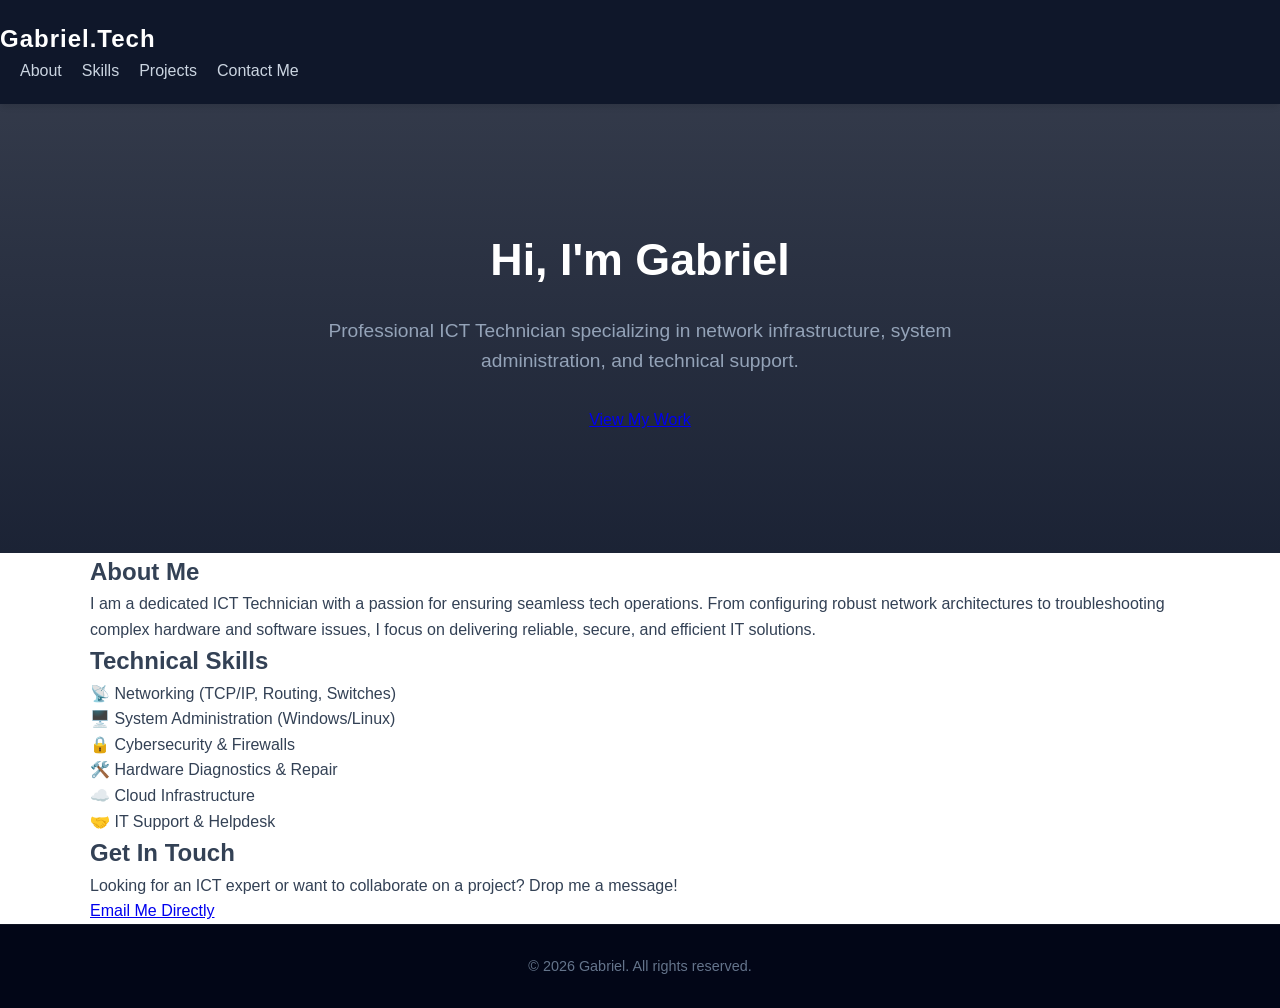
<file: index.html.html>
<!DOCTYPE html>
<html lang="en">
<head>
    <meta charset="UTF-8">
    <meta name="viewport" content="width=device-width, initial-scale=1.0">
    <title>Gabriel | ICT Technician Portfolio</title>
    <link rel="stylesheet" href="style.css">
</head>
<body>

    <!-- Header / Navigation -->
    <header>
        <div class="logo">Gabriel.Tech</div>
        <nav>
            <a href="#about">About</a>
            <a href="#skills">Skills</a>
            <a href="#projects">Projects</a>
            <a href="#contact" class="btn">Contact Me</a>
        </nav>
    </header>

    <!-- Hero Section -->
    <section class="hero">
        <h1>Hi, I'm Gabriel</h1>
        <p>Professional ICT Technician specializing in network infrastructure, system administration, and technical support.</p>
        <a href="#projects" class="btn-primary">View My Work</a>
    </section>

    <!-- About Section -->
    <section id="about" class="container">
        <h2>About Me</h2>
        <p>I am a dedicated ICT Technician with a passion for ensuring seamless tech operations. From configuring robust network architectures to troubleshooting complex hardware and software issues, I focus on delivering reliable, secure, and efficient IT solutions.</p>
    </section>

    <!-- Skills Section -->
    <section id="skills" class="bg-light">
        <div class="container">
            <h2>Technical Skills</h2>
            <div class="skills-grid">
                <div class="skill-card">📡 Networking (TCP/IP, Routing, Switches)</div>
                <div class="skill-card">🖥️ System Administration (Windows/Linux)</div>
                <div class="skill-card">🔒 Cybersecurity & Firewalls</div>
                <div class="skill-card">🛠️ Hardware Diagnostics & Repair</div>
                <div class="skill-card">☁️ Cloud Infrastructure</div>
                <div class="skill-card">🤝 IT Support & Helpdesk</div>
            </div>
        </div>
    </section>

    <!-- Contact Section -->
    <section id="contact" class="container">
        <h2>Get In Touch</h2>
        <p>Looking for an ICT expert or want to collaborate on a project? Drop me a message!</p>
        <a href="mailto:your.email@example.com" class="btn-primary">Email Me Directly</a>
    </section>

    <!-- Footer -->
    <footer>
        <p>&copy; 2026 Gabriel. All rights reserved.</p>
    </footer>

</body>
</html>
</file>
<file: style.css>
/* RESET & BASE STYLES */
* {
    margin: 0;
    padding: 0;
    box-sizing: border-box;
    font-family: 'Segoe UI', Tahoma, Geneva, Verdana, sans-serif;
    scroll-behavior: smooth;
}

:root {
    --primary-color: #0f172a; /
    --accent-color: #2563eb;  /* High-tech blue */
    --text-color: #334155;    /* Crisp dark gray */
    --light-bg: #f8fafc;      /* Off-white background */
    --white: #ffffff;
}

body {
    color: var(--text-color);
    line-height: 1.6;
    background-color: var(--white);
    overflow-x: hidden; /* Prevents awkward horizontal shaking on mobile */
}

.container {
    width: 90%;
    max-width: 1100px;
    margin: 0 auto;
}

/* NAVIGATION HEADER */
header {
    background-color: var(--primary-color);
    padding: 20px 0;
    position: sticky;
    top: 0;
    z-index: 100;
    box-shadow: 0 4px 6px -1px rgba(0,0,0,0.1);
}

header .container {
    display: flex;
    justify-content: space-between;
    align-items: center;
}

.logo {
    color: var(--white);
    font-size: 1.5rem;
    font-weight: 700;
    letter-spacing: 1px;
}

nav {
    display: flex;
    align-items: center;
}

nav a {
    color: #cbd5e1;
    text-decoration: none;
    margin-left: 20px;
    font-weight: 500;
    transition: color 0.3s;
}

nav a:hover {
    color: var(--white);
}

nav .btn-nav {
    background-color: var(--accent-color);
    color: var(--white);
    padding: 8px 16px;
    border-radius: 4px;
}

nav .btn-nav:hover {
    background-color: #1d4ed8;
}

/* HERO SECTION */
.hero {
    background: linear-gradient(rgba(15, 23, 42, 0.85), rgba(15, 23, 42, 0.95)), url('https://images.unsplash.com/photo-1558494949-ef010cbdcc31?auto=format&fit=crop&w=1200&q=80') no-repeat center center/cover;
    color: var(--white);
    padding: 120px 0;
    text-align: center;
}

.hero h1 {
    font-size: 2.8rem;
    margin-bottom: 20px;
    font-weight: 700;
    padding: 0 10px;
}

.hero p {
    font-size: 1.2rem;
    max-width: 700px;
    margin: 0 auto 30px auto;
    color: #94a3b8;
    padding: 0 15px;
}

.btn-main {
    display: inline-block;
    background-color: var(--accent-color);
    color: var(--white);
    text-decoration: none;
    padding: 12px 30px;
    font-weight: 600;
    border-radius: 4px;
    transition: background 0.3s, transform 0.2s;
}

.btn-main:hover {
    background-color: #1d4ed8;
    transform: scale(1.05);
}

.btn-main i {
    margin-right: 8px;
}

/* SERVICES SECTION */
.services {
    padding: 80px 0;
    background-color: var(--light-bg);
    text-align: center;
}

.services h2, .gallery h2 {
    font-size: 2.2rem;
    margin-bottom: 20px;
    color: var(--primary-color);
    text-align: center;
    position: relative;
}

.services h2::after, .gallery h2::after {
    content: '';
    display: block;
    width: 60px;
    height: 4px;
    background-color: var(--accent-color);
    margin: 10px auto 0 auto;
    border-radius: 2px;
}

.services-grid {
    display: grid;
    grid-template-columns: repeat(auto-fit, minmax(280px, 1fr));
    gap: 30px;
    margin-top: 40px;
}

.service-card {
    background-color: var(--white);
    padding: 40px 30px;
    border-radius: 8px;
    box-shadow: 0 4px 6px -1px rgba(0,0,0,0.05);
    transition: transform 0.3s, box-shadow 0.3s;
}

.service-card:hover {
    transform: translateY(-5px);
    box-shadow: 0 10px 15px -3px rgba(0,0,0,0.1);
}

.service-card i {
    font-size: 2.5rem;
    color: var(--accent-color);
    margin-bottom: 20px;
}

.service-card h3 {
    margin-bottom: 15px;
    color: var(--primary-color);
}

/* GALLERY SECTION */
.gallery {
    padding: 80px 0;
    background-color: var(--white);
}

.section-desc {
    text-align: center;
    color: var(--text-color);
    margin-bottom: 40px;
    padding: 0 15px;
}

.gallery-grid {
    display: grid;
    grid-template-columns: repeat(auto-fit, minmax(240px, 1fr));
    gap: 20px;
}

.gallery-item {
    position: relative;
    overflow: hidden;
    border-radius: 8px;
    height: 250px;
    box-shadow: 0 4px 6px -1px rgba(0,0,0,0.1);
}

.gallery-item img {
    width: 100%;
    height: 100%;
    object-fit: cover;
    transition: transform 0.5s ease;
}

.gallery-overlay {
    position: absolute;
    top: 0;
    left: 0;
    width: 100%;
    height: 100%;
    background: rgba(15, 23, 42, 0.85);
    display: flex;
    flex-direction: column;
    justify-content: center;
    align-items: center;
    opacity: 0;
    transition: opacity 0.3s ease;
    color: var(--white);
    padding: 20px;
    text-align: center;
}

.gallery-item:hover img {
    transform: scale(1.1);
}

.gallery-item:hover .gallery-overlay {
    opacity: 1;
}

.gallery-overlay h3 {
    font-size: 1.2rem;
    margin-bottom: 8px;
    color: #f1f5f9;
}

.gallery-overlay p {
    font-size: 0.9rem;
    color: #94a3b8;
}

/* CUSTOM INTEGRATED ABOUT SECTION FORMAT */
.about-section-custom {
    padding: 80px 10px;
    background-color: #f9f9f9;
}

.about-container-custom {
    max-width: 800px;
    margin: 0 auto;
    background: #ffffff;
    padding: 40px;
    border-radius: 8px;
    box-shadow: 0 4px 15px rgba(0,0,0,0.05);
    text-align: left;
}

.about-container-custom h1 {
    color: #1a365d;
    font-size: 2.5rem;
    margin-bottom: 10px;
    text-align: center;
    text-transform: uppercase;
    letter-spacing: 1px;
}

.about-subtitle-custom {
    text-align: center;
    color: #718096;
    font-size: 1.1rem;
    margin-bottom: 40px;
    font-style: italic;
}

.about-container-custom h2 {
    color: #2b6cb0;
    font-size: 1.5rem;
    margin-top: 30px;
    margin-bottom: 15px;
    border-bottom: 2px solid #edf2f7;
    padding-bottom: 5px;
}

.about-container-custom p {
    margin-bottom: 20px;
    font-size: 1.05rem;
    color: #4a5568;
}

.about-list-custom {
    list-style-type: none;
    margin-bottom: 25px;
}

.about-list-custom li {
    margin-bottom: 15px;
    padding-left: 25px;
    position: relative;
    font-size: 1.05rem;
    color: #4a5568;
    text-align: left;
}

.about-list-custom li::before {
    content: "✓";
    position: absolute;
    left: 0;
    color: #38a169;
    font-weight: bold;
}

.about-container-custom strong {
    color: #1a365d;
}

.cta-container-custom {
    text-align: center;
    margin-top: 40px;
}

.cta-button-custom {
    display: inline-block;
    background-color: #2b6cb0;
    color: #ffffff;
    padding: 12px 30px;
    font-size: 1.1rem;
    font-weight: bold;
    text-decoration: none;
    border-radius: 5px;
    transition: background-color 0.3s ease;
}

.cta-button-custom:hover {
    background-color: #1a365d;
}

/* CONTACT SECTION */
.contact {
    padding: 80px 0;
    background-color: var(--primary-color);
    color: var(--white);
}

.contact h2 {
    color: var(--white);
    font-size: 2.2rem;
    margin-bottom: 20px;
    text-align: center;
    position: relative;
}

.contact h2::after {
    content: '';
    display: block;
    width: 60px;
    height: 4px;
    background-color: var(--accent-color);
    margin: 10px auto 0 auto;
    border-radius: 2px;
}

.contact .subtitle {
    text-align: center;
    color: #94a3b8;
    margin-bottom: 50px;
    padding: 0 15px;
}

.contact-wrapper {
    display: flex;
    justify-content: center;
}

.contact-info {
    display: grid;
    grid-template-columns: repeat(auto-fit, minmax(260px, 1fr));
    gap: 30px;
    width: 100%;
    max-width: 900px;
    padding: 0 10px;
}

.info-item {
    display: flex;
    align-items: center;
    gap: 20px;
    background: rgba(255, 255, 255, 0.05);
    padding: 20px;
    border-radius: 6px;
}

.info-item i {
    font-size: 2rem;
    color: var(--accent-color);
}

.info-item h4 {
    margin-bottom: 5px;
    font-size: 1.1rem;
}

.info-item p a {
    color: #cbd5e1;
    text-decoration: none;
}

.info-item p a:hover {
    color: var(--white);
}

/* FOOTER */
footer {
    background-color: #020617;
    color: #64748b;
    padding: 30px 15px;
    text-align: center;
    font-size: 0.9rem;
    border-top: 1px solid rgba(255,255,255,0.05);
}

/* SMART PHONES & TABLETS RESPONSIVE STYLES */
@media (max-width: 768px) {
    .hero h1 { 
        font-size: 2rem; 
    }
    .hero p {
        font-size: 1rem;
    }
    header .container { 
        flex-direction: column; 
        gap: 15px; 
        text-align: center;
    }
    nav { 
        margin-left: 0; 
        flex-wrap: wrap;
        justify-content: center;
    }
    nav a { 
        margin: 5px 10px; 
    }
}

@media (max-width: 600px) {
    .about-container-custom { 
        padding: 25px 15px; 
    }
    .about-container-custom h1 { 
        font-size: 1.8rem; 
    }
    .about-container-custom h2 {
        font-size: 1.3rem;
    }
}
</file>
